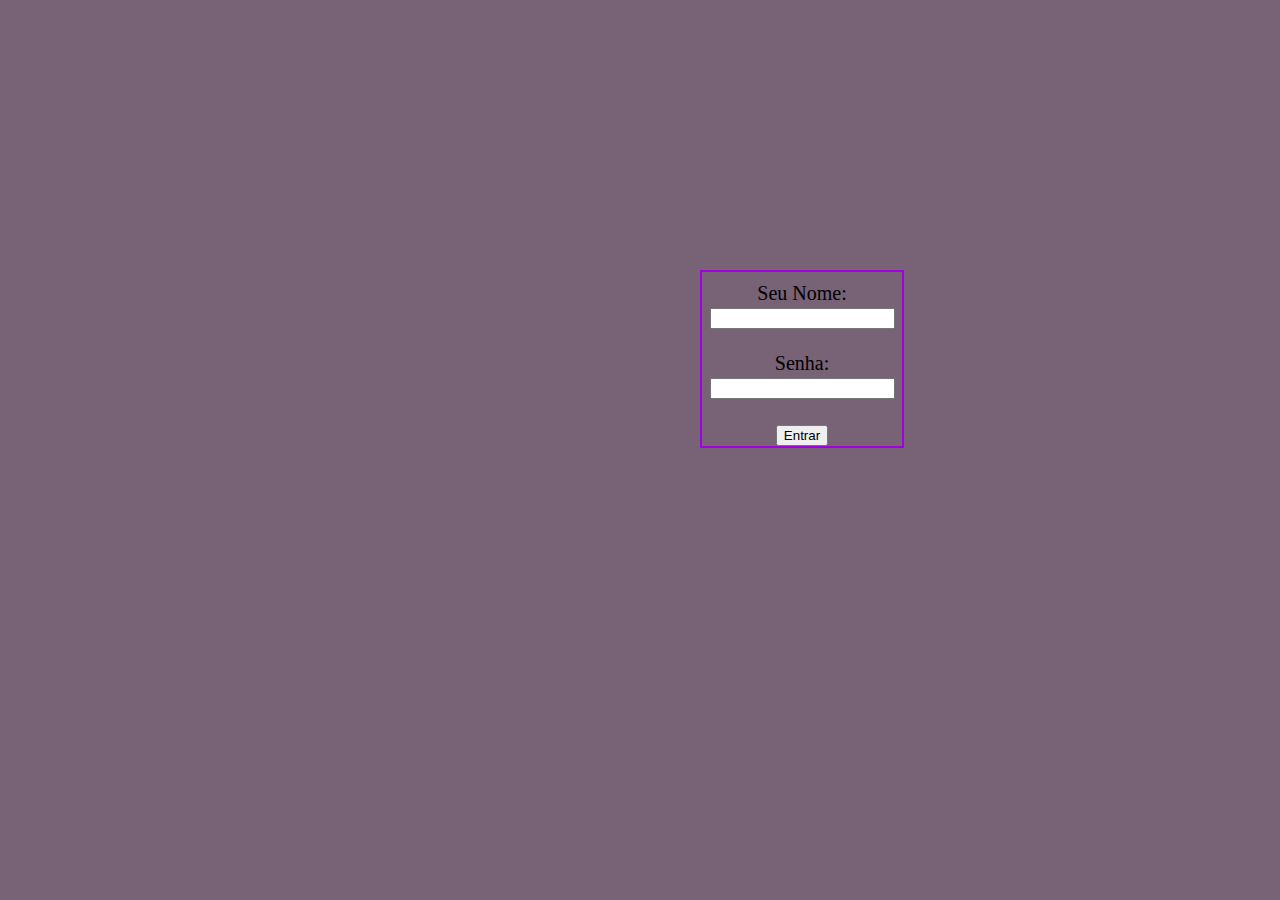
<file: index.html>
<!DOCTYPE html>
<html lang="en">
<head>
    <html lang="pt-BR">
<head>
    <meta charset="UTF-8">
    <meta http-equiv="X-UA-Compatible" content="IE=edge">
    <meta name="viewport" content="width=device-width, initial-scale=1.0">
    <title>Login</title>
    <link rel="stylesheet" href="style.css">
</head>
<body>
    <div>
        <label for="username">Seu Nome:</label>
        <input type="text" id="username" name="username"><br><br>
    
        <label for="password">Senha:</label>
        <input type="password" id="password" name="password"><br><br>
    
        <input type="button" value="Entrar" onclick="verificarLogin()">
    </div>
</body>
<script>
    function verificarLogin() {
      var username = document.getElementById("username").value;
      var password = document.getElementById("password").value;

      if (username === "cibs" && password === "123") {
        alert("Deu certo!");
        location.href="img.html"
      } else {
        alert("Deu errado!");
      }
    }
    </script>
</html>
</file>
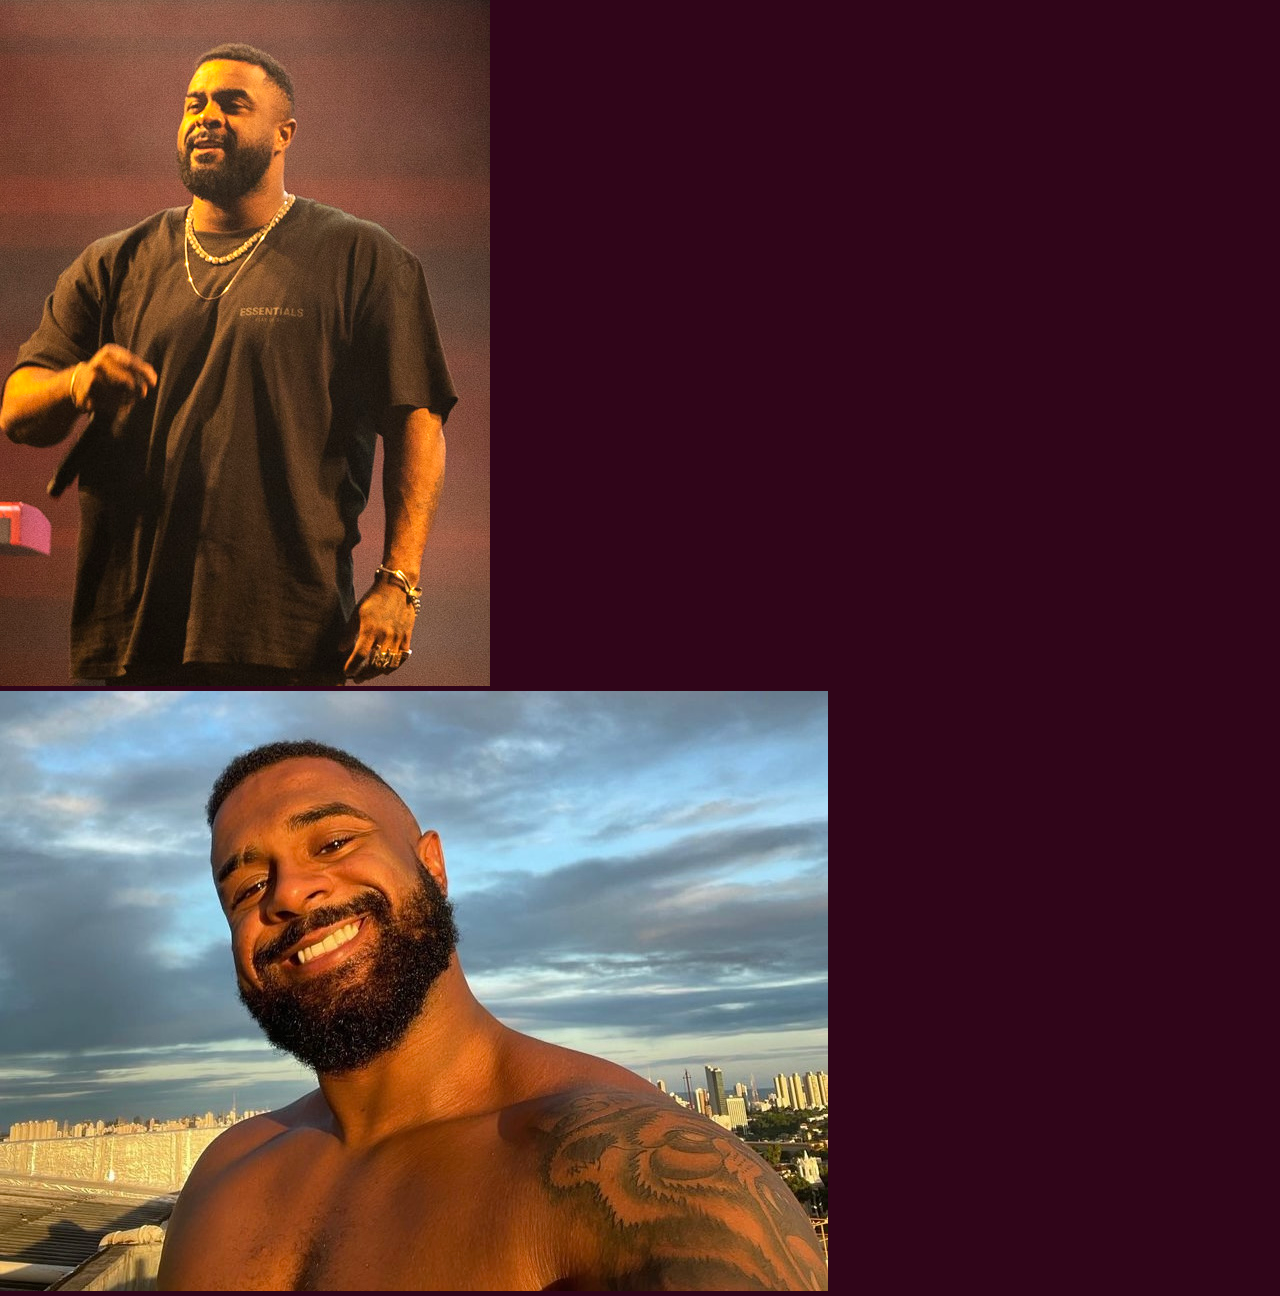
<file: img.html>
<!DOCTYPE html>
<html lang="en">
<head>
    <meta charset="UTF-8">
    <meta http-equiv="X-UA-Compatible" content="IE=edge">
    <meta name="viewport" content="width=device-width, initial-scale=1.0">
    <title>Document</title>
    <link rel="stylesheet" href="styles.css">
</head>
<body>
    <!DOCTYPE html>
    <html lang="en">
    <head>
        <meta charset="UTF-8">
        <meta http-equiv="X-UA-Compatible" content="IE=edge">
        <meta name="viewport" content="width=device-width, initial-scale=1.0">
        <title>Document</title>
    </head>
    <body>
        <img src="./img/Baco_Exu_do_Blues_(52194422697)_(cropped).jpg" alt="">
        <img src="./img/IMG_6318.jpg" alt="">
    </body>
    </html>
</body>
</html>
</file>
<file: style.css>
body {
    background-color: rgb(119, 98, 118);
    margin: auto;
    font-family: 'Times New Roman', Times, serif;
    font-size: 20px;
    background-image: url(index.html);
}

div{
    text-align: center;
    padding-top: 10px;
    width: 200px;
    margin: 0px 700px 20px ;
    margin-top: 270px;
    border: 2px solid rgb(161, 0, 224) ;
}
</file>
<file: styles.css>
body {
    background-color: rgb(48, 5, 25);
    margin: auto;
    font-family: 'Times New Roman', Times, serif;
    font-size: 20px;
}
</file>
